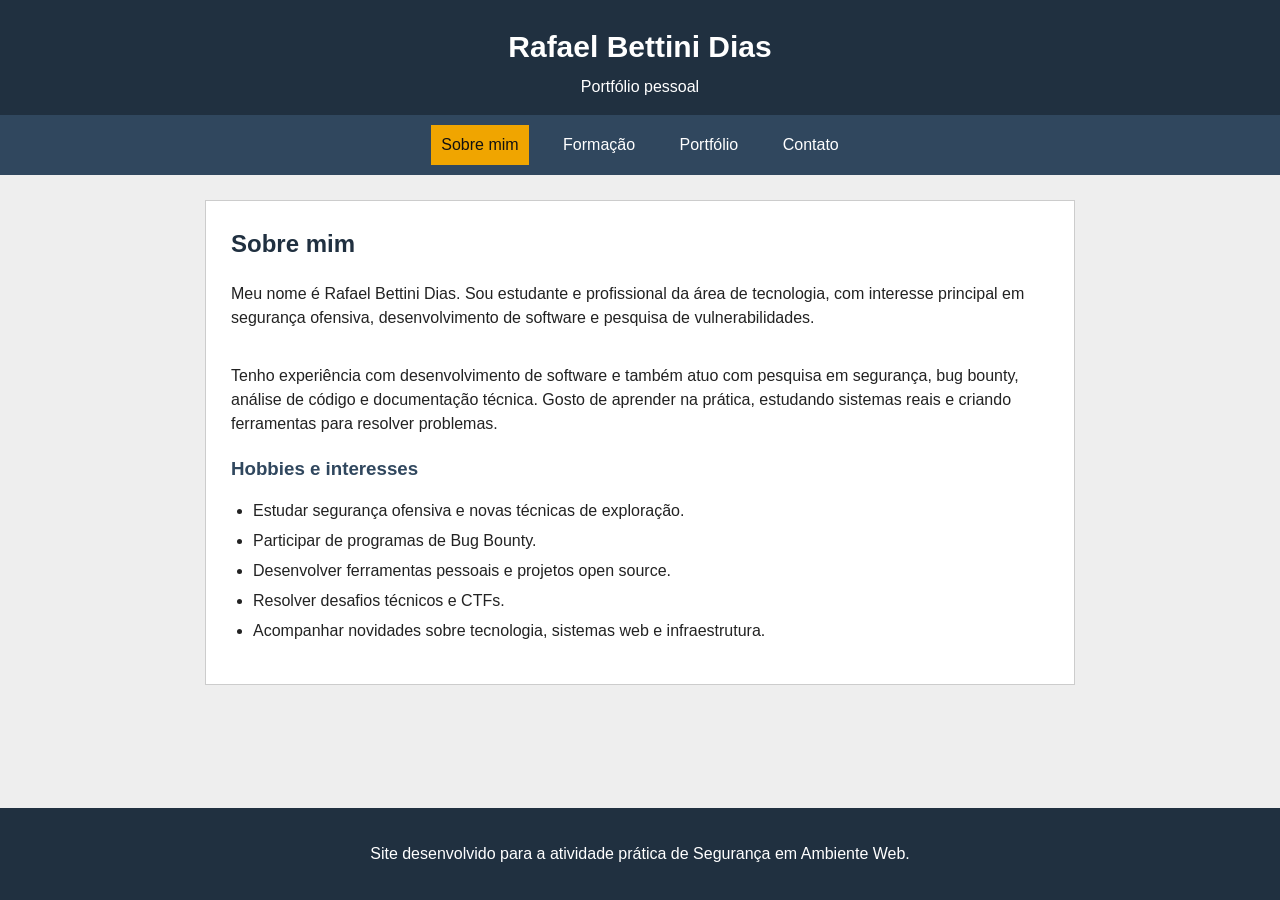
<file: index.html>
<!DOCTYPE html>
<html lang="pt-BR">
<head>
    <meta charset="UTF-8">
    <meta name="viewport" content="width=device-width, initial-scale=1.0">
    <title>Rafael Bettini Dias - Sobre mim</title>
    <link rel="stylesheet" href="style.css">
</head>
<body>
    <!-- Cabeçalho principal -->
    <header>
        <div class="topo">
            <h1>Rafael Bettini Dias</h1>
            <p>Portfólio pessoal</p>
        </div>

        <nav>
            <a class="ativo" href="index.html">Sobre mim</a>
            <a href="formacao.html">Formação</a>
            <a href="portfolio.html">Portfólio</a>
            <a href="contato.html">Contato</a>
        </nav>
    </header>
    <!-- Conteúdo principal da página Sobre mim-->
    <main>
        <section class="caixa">
            <div class="perfil">
                <div>
                    <h2>Sobre mim</h2>
                    <p>
                        Meu nome é Rafael Bettini Dias. Sou estudante e profissional da área de tecnologia,
                        com interesse principal em segurança ofensiva, desenvolvimento de software e pesquisa
                        de vulnerabilidades.
                    </p>
                </div>
            </div>

            <p>
                Tenho experiência com desenvolvimento de software e também atuo com pesquisa em segurança,
                bug bounty, análise de código e documentação técnica. Gosto de aprender na prática,
                estudando sistemas reais e criando ferramentas para resolver problemas.
            </p>

            <h3>Hobbies e interesses</h3>
            <ul>
                <li>Estudar segurança ofensiva e novas técnicas de exploração.</li>
                <li>Participar de programas de Bug Bounty.</li>
                <li>Desenvolver ferramentas pessoais e projetos open source.</li>
                <li>Resolver desafios técnicos e CTFs.</li>
                <li>Acompanhar novidades sobre tecnologia, sistemas web e infraestrutura.</li>
            </ul>
        </section>
    </main>
    <!-- Footer -->
    <footer>
        <p>Site desenvolvido para a atividade prática de Segurança em Ambiente Web.</p>
    </footer>
</body>
</html>
</file>
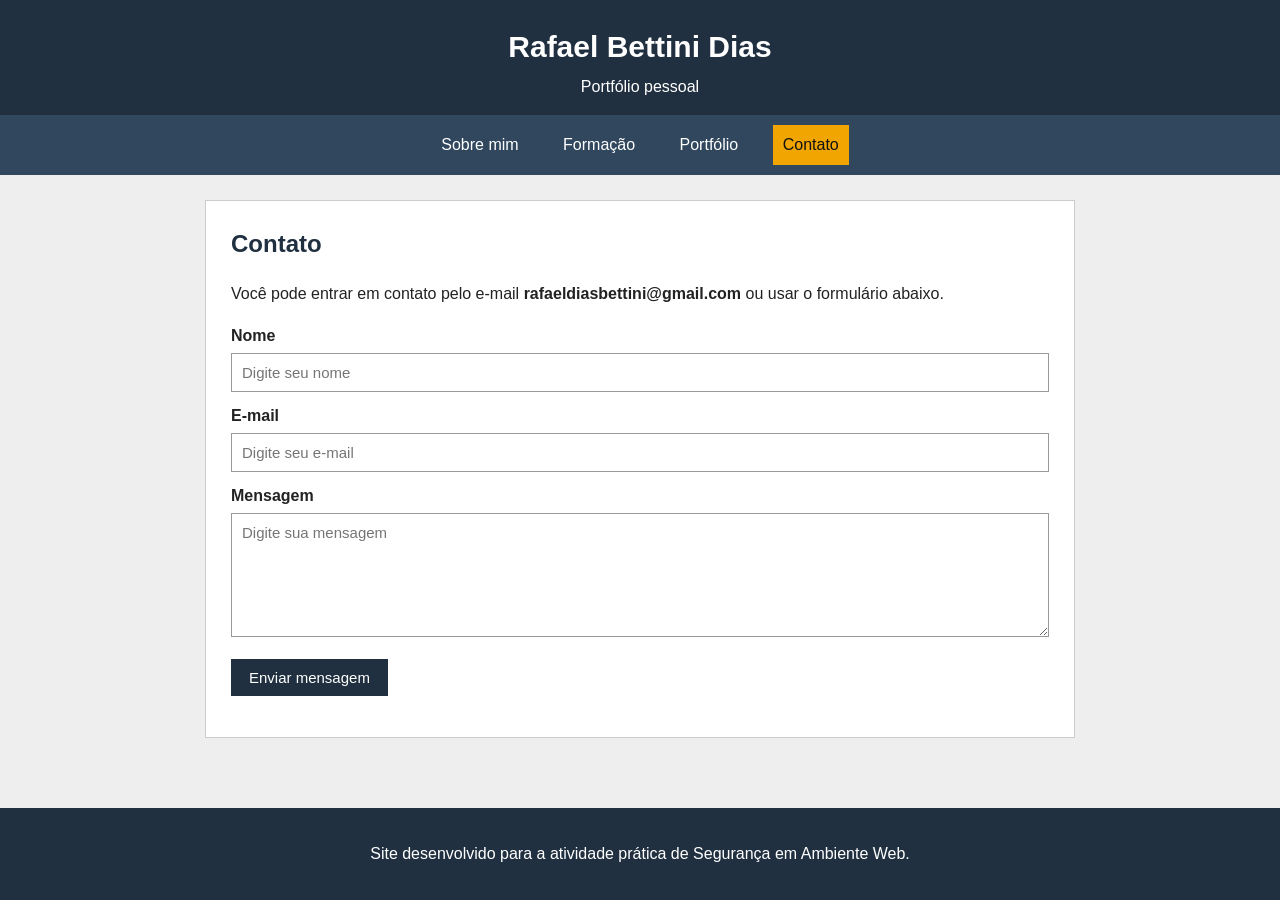
<file: contato.html>
<!DOCTYPE html>
<html lang="pt-BR">
<head>
    <meta charset="UTF-8">
    <meta name="viewport" content="width=device-width, initial-scale=1.0">
    <title>Rafael Bettini Dias - Contato</title>
    <link rel="stylesheet" href="style.css">
</head>
<body>
    <!-- Menu principal usado para acessar todas as páginas do site -->
    <header>
        <div class="topo">
            <h1>Rafael Bettini Dias</h1>
            <p>Portfólio pessoal</p>
        </div>

        <nav>
            <a href="index.html">Sobre mim</a>
            <a href="formacao.html">Formação</a>
            <a href="portfolio.html">Portfólio</a>
            <a class="ativo" href="contato.html">Contato</a>
        </nav>
    </header>
    <!-- Conteúdo da página Contato com informações de contato e formulário para envio de mensagens -->
    <main>
        <section class="caixa">
            <h2>Contato</h2>
            <p>
                Você pode entrar em contato pelo e-mail
                <strong>rafaeldiasbettini@gmail.com</strong> ou usar o formulário abaixo.
            </p>

            <form id="formContato" novalidate>
                <label for="nome">Nome</label>
                <input type="text" id="nome" name="nome" placeholder="Digite seu nome">

                <label for="email">E-mail</label>
                <input type="email" id="email" name="email" placeholder="Digite seu e-mail">

                <label for="mensagem">Mensagem</label>
                <textarea id="mensagem" name="mensagem" rows="6" placeholder="Digite sua mensagem"></textarea>

                <button type="submit">Enviar mensagem</button>
            </form>

            <p id="resultado" class="mensagem-formulario"></p>
        </section>
    </main>

    <footer>
        <p>Site desenvolvido para a atividade prática de Segurança em Ambiente Web.</p>
    </footer>

    <script>
        // Este script valida o formulário e simula o envio da mensagem.
        const formulario = document.getElementById("formContato");
        const resultado = document.getElementById("resultado");

        formulario.addEventListener("submit", function(evento) {
            evento.preventDefault();

            const nome = document.getElementById("nome").value.trim();
            const email = document.getElementById("email").value.trim();
            const mensagem = document.getElementById("mensagem").value.trim();
            // Expressão regular simples para validar o formato do e-mail
            const emailValido = /^[^\s@]+@[^\s@]+\.[^\s@]+$/.test(email);

            if (nome === "" || email === "" || mensagem === "") {
                resultado.textContent = "Por favor, preencha todos os campos.";
                resultado.className = "mensagem-formulario erro";
                return;
            }

            if (!emailValido) {
                resultado.textContent = "Por favor, digite um e-mail válido.";
                resultado.className = "mensagem-formulario erro";
                return;
            }

            // Se for válido, simula o envio da mensagem
            formulario.reset();
            resultado.textContent = "Mensagem enviada com sucesso!";
            resultado.className = "mensagem-formulario sucesso";
        });
    </script>
</body>
</html>
</file>
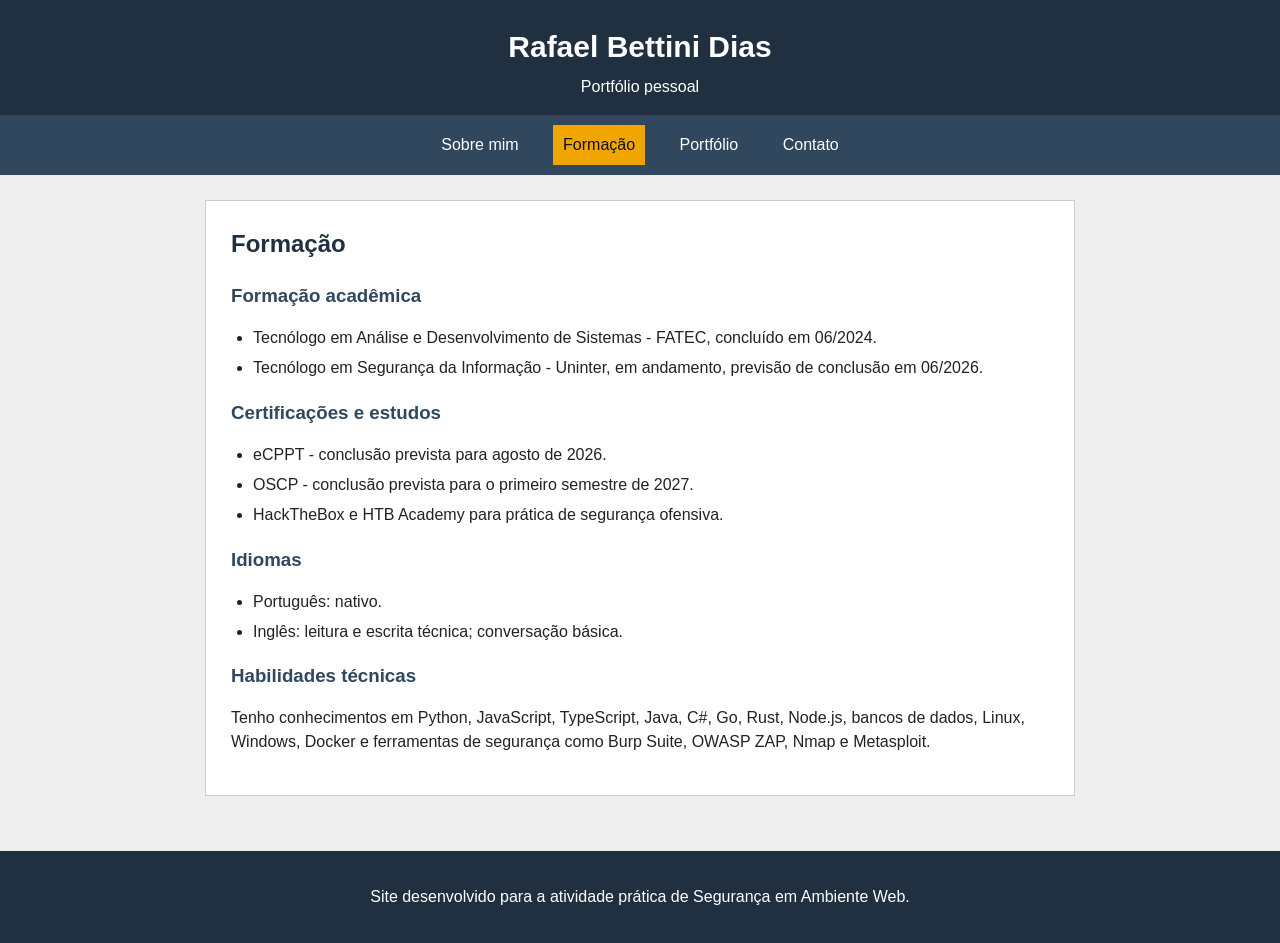
<file: formacao.html>
<!DOCTYPE html>
<html lang="pt-BR">
<head>
    <meta charset="UTF-8">
    <meta name="viewport" content="width=device-width, initial-scale=1.0">
    <title>Rafael Bettini Dias - Formação</title>
    <link rel="stylesheet" href="style.css">
</head>
<body>
    <!-- Cabeçalho principal com menu de navegação entre as páginas -->
    <header>
        <div class="topo">
            <h1>Rafael Bettini Dias</h1>
            <p>Portfólio pessoal</p>
        </div>

        <nav>
            <a href="index.html">Sobre mim</a>
            <a class="ativo" href="formacao.html">Formação</a>
            <a href="portfolio.html">Portfólio</a>
            <a href="contato.html">Contato</a>
        </nav>
    </header>
    <!-- Conteúdo principal da página Formação com informações sobre formação acadêmica, certificações e habilidades técnicas -->
    <main>
        <section class="caixa">
            <h2>Formação</h2>

            <h3>Formação acadêmica</h3>
            <ul>
                <li>Tecnólogo em Análise e Desenvolvimento de Sistemas - FATEC, concluído em 06/2024.</li>
                <li>Tecnólogo em Segurança da Informação - Uninter, em andamento, previsão de conclusão em 06/2026.</li>
            </ul>

            <h3>Certificações e estudos</h3>
            <ul>
                <li>eCPPT - conclusão prevista para agosto de 2026.</li>
                <li>OSCP - conclusão prevista para o primeiro semestre de 2027.</li>
                <li>HackTheBox e HTB Academy para prática de segurança ofensiva.</li>
            </ul>

            <h3>Idiomas</h3>
            <ul>
                <li>Português: nativo.</li>
                <li>Inglês: leitura e escrita técnica; conversação básica.</li>
            </ul>

            <h3>Habilidades técnicas</h3>
            <p>
                Tenho conhecimentos em Python, JavaScript, TypeScript, Java, C#, Go, Rust,
                Node.js, bancos de dados, Linux, Windows, Docker e ferramentas de segurança
                como Burp Suite, OWASP ZAP, Nmap e Metasploit.
            </p>
        </section>
    </main>

    <footer>
        <p>Site desenvolvido para a atividade prática de Segurança em Ambiente Web.</p>
    </footer>
</body>
</html>
</file>
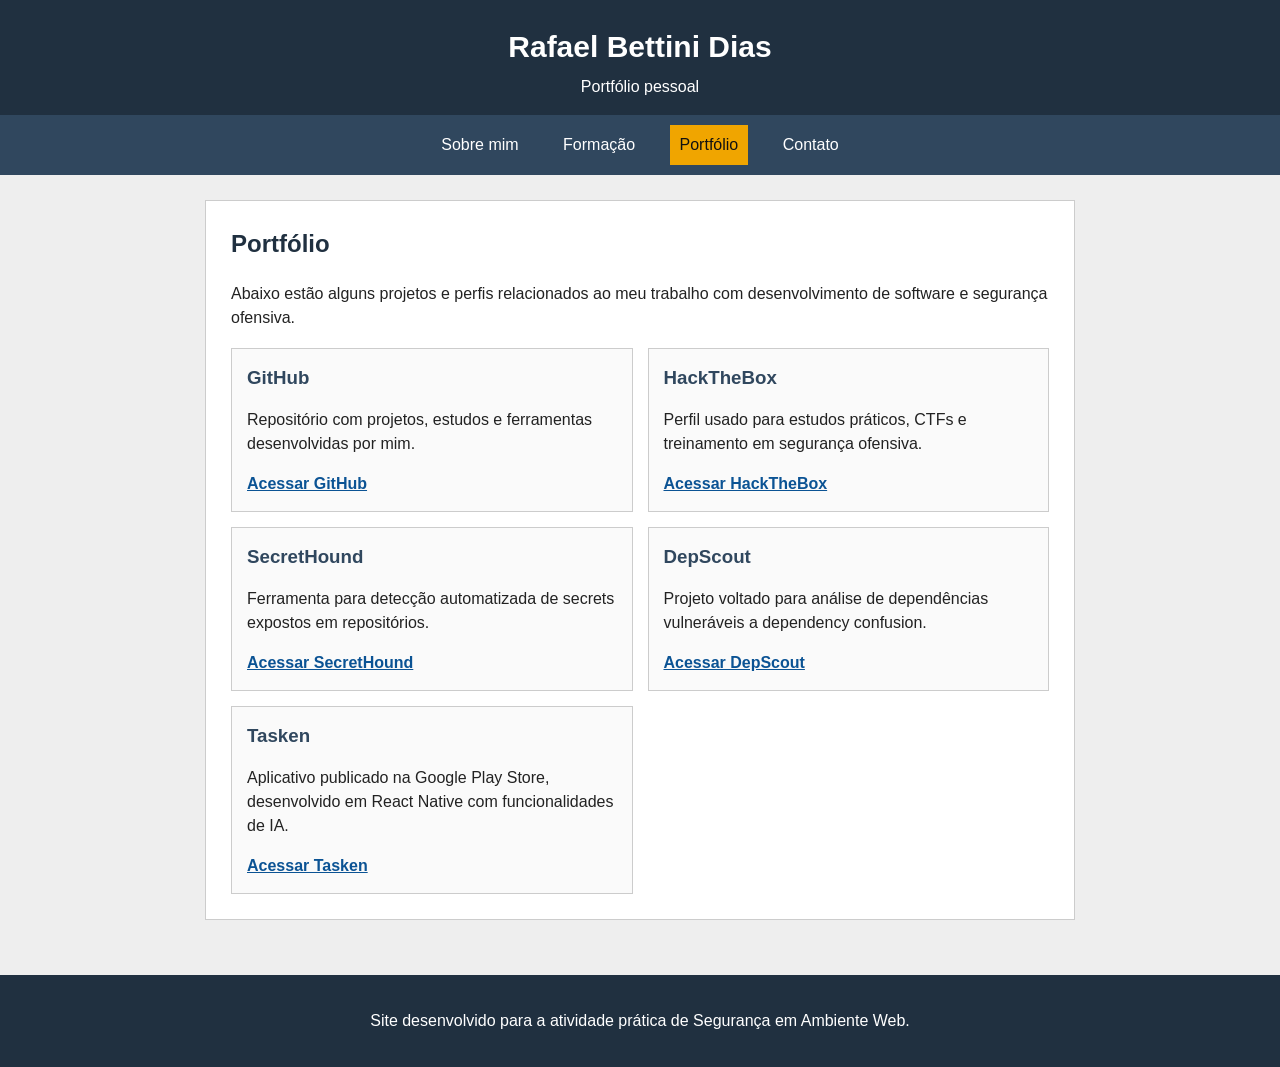
<file: portfolio.html>
<!DOCTYPE html>
<html lang="pt-BR">
<head>
    <meta charset="UTF-8">
    <meta name="viewport" content="width=device-width, initial-scale=1.0">
    <title>Rafael Bettini Dias - Portfólio</title>
    <link rel="stylesheet" href="style.css">
</head>
<body>
    <!-- Menu de navegação-->
    <header>
        <div class="topo">
            <h1>Rafael Bettini Dias</h1>
            <p>Portfólio pessoal</p>
        </div>

        <nav>
            <a href="index.html">Sobre mim</a>
            <a href="formacao.html">Formação</a>
            <a class="ativo" href="portfolio.html">Portfólio</a>
            <a href="contato.html">Contato</a>
        </nav>
    </header>
    <!-- Conteúdo principal da página Portfólio-->
    <main>
        <section class="caixa">
            <h2>Portfólio</h2>
            <p>
                Abaixo estão alguns projetos e perfis relacionados ao meu trabalho com desenvolvimento
                de software e segurança ofensiva.
            </p>
            <!-- Lista de projetos e perfis -->
            <div class="lista-projetos">
                <article>
                    <h3>GitHub</h3>
                    <p>Repositório com projetos, estudos e ferramentas desenvolvidas por mim.</p>
                    <a href="https://github.com/rafaelbettinidias" target="_blank" rel="noopener">Acessar GitHub</a>
                </article>

                <article>
                    <h3>HackTheBox</h3>
                    <p>Perfil usado para estudos práticos, CTFs e treinamento em segurança ofensiva.</p>
                    <a href="https://app.hackthebox.com/users/2216017" target="_blank" rel="noopener">Acessar HackTheBox</a>
                </article>

                <article>
                    <h3>SecretHound</h3>
                    <p>Ferramenta para detecção automatizada de secrets expostos em repositórios.</p>
                    <a href="https://github.com/rafabd1/SecretHound" target="_blank" rel="noopener">Acessar SecretHound</a>
                </article>

                <article>
                    <h3>DepScout</h3>
                    <p>Projeto voltado para análise de dependências vulneráveis a dependency confusion.</p>
                    <a href="https://github.com/rafabd1/DepScout" target="_blank" rel="noopener">Acessar DepScout</a>
                </article>

                <article>
                    <h3>Tasken</h3>
                    <p>Aplicativo publicado na Google Play Store, desenvolvido em React Native com funcionalidades de IA.</p>
                    <a href="https://play.google.com/store/apps/details?id=com.rbd.planium" target="_blank" rel="noopener">Acessar Tasken</a>
                </article>
            </div>
        </section>
    </main>

    <footer>
        <p>Site desenvolvido para a atividade prática de Segurança em Ambiente Web.</p>
    </footer>
</body>
</html>
</file>
<file: style.css>
/* Estilos gerais do site */
body {
    margin: 0;
    font-family: Arial, Helvetica, sans-serif;
    background-color: #eeeeee;
    color: #222222;
    line-height: 1.5;
    min-height: 100vh;
    display: flex;
    flex-direction: column;
}

/* Cabeçalho com nome e menu */
header {
    background-color: #203040;
    color: white;
    text-align: center;
}

.topo {
    padding: 24px 10px 16px 10px;
}

.topo h1 {
    margin: 0;
    font-size: 30px;
}

.topo p {
    margin: 6px 0 0 0;
}

nav {
    background-color: #30475e;
    padding: 10px;
}

nav a {
    color: white;
    text-decoration: none;
    margin: 0 10px;
    padding: 8px 10px;
    display: inline-block;
}

nav a:hover,
nav a.ativo {
    background-color: #f0a500;
    color: #111111;
}

/* Área principal do conteúdo */
main {
    max-width: 900px;
    margin: 25px auto;
    padding: 0 15px;
    width: 100%;
    box-sizing: border-box;
    flex: 1;
}

.caixa {
    background-color: white;
    padding: 25px;
    border: 1px solid #cccccc;
}

h2 {
    margin-top: 0;
    color: #203040;
}

h3 {
    color: #30475e;
    margin-bottom: 8px;
}

ul {
    padding-left: 22px;
}

li {
    margin-bottom: 6px;
}

/* Bloco visual para a apresentação */
.perfil {
    display: flex;
    gap: 18px;
    align-items: center;
    margin-bottom: 18px;
}

/* Cards dos projetos */
.lista-projetos {
    display: grid;
    grid-template-columns: repeat(2, 1fr);
    gap: 15px;
    margin-top: 18px;
}

.lista-projetos article {
    border: 1px solid #cccccc;
    padding: 15px;
    background-color: #fafafa;
}

.lista-projetos h3 {
    margin-top: 0;
}

.lista-projetos a {
    color: #0b5394;
    font-weight: bold;
}

/* Estilos do formulário de contato */
form {
    margin-top: 18px;
}

label {
    display: block;
    margin-top: 12px;
    font-weight: bold;
}

input,
textarea {
    width: 100%;
    box-sizing: border-box;
    padding: 10px;
    margin-top: 5px;
    border: 1px solid #999999;
    font-family: Arial, Helvetica, sans-serif;
    font-size: 15px;
}

button {
    margin-top: 15px;
    padding: 10px 18px;
    background-color: #203040;
    color: white;
    border: none;
    cursor: pointer;
    font-size: 15px;
}

button:hover {
    background-color: #30475e;
}

.mensagem-formulario {
    margin-top: 15px;
    font-weight: bold;
}

.erro {
    color: #b00020;
}

.sucesso {
    color: #1f7a1f;
}

footer {
    text-align: center;
    padding: 18px;
    background-color: #203040;
    color: white;
    margin-top: 30px;
}
</file>
